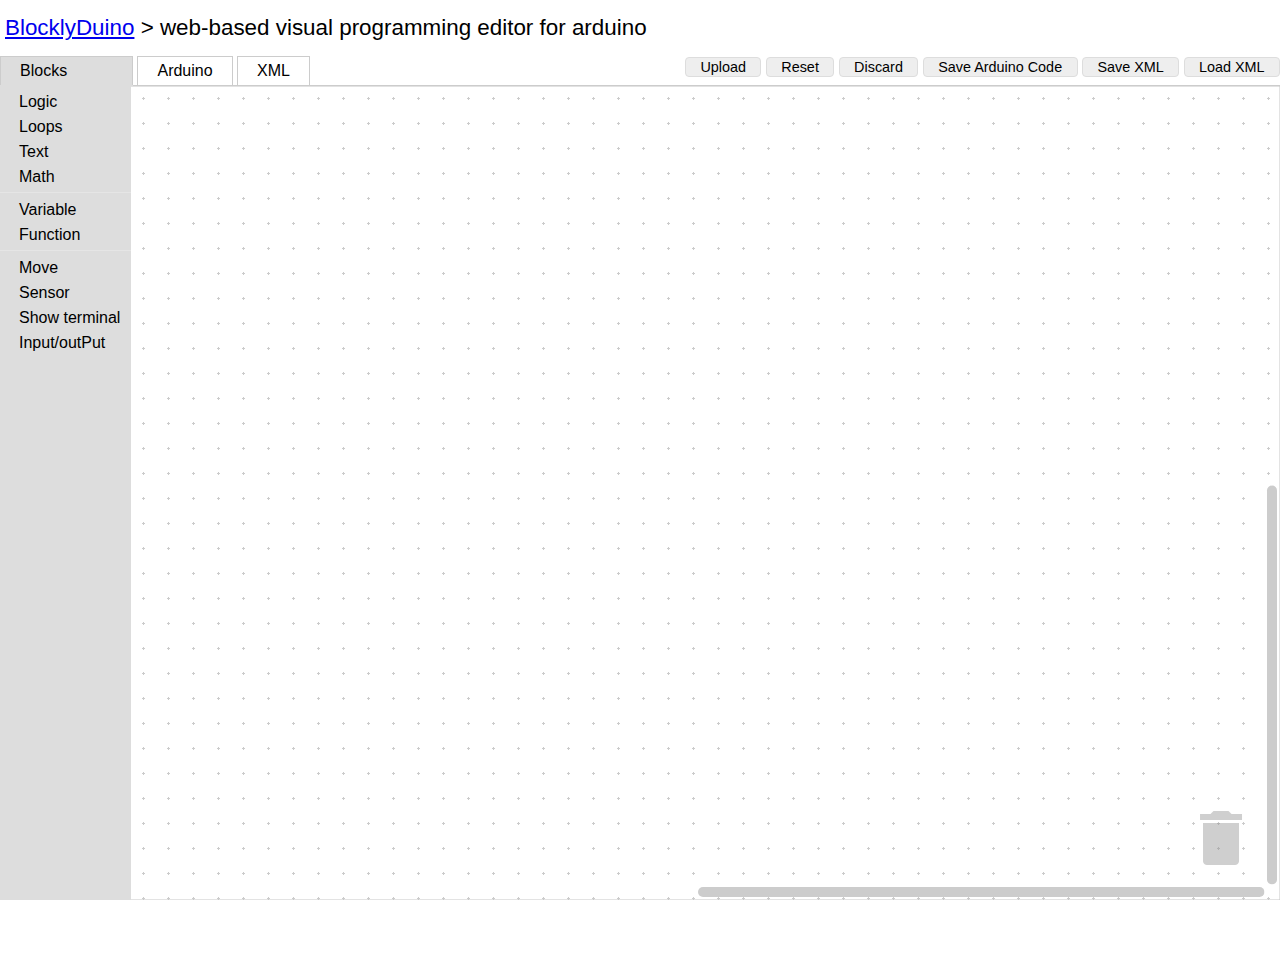
<file: blockly/apps/blocklyduino/index.html>
<!DOCTYPE HTML>
<html>
<head>
  <meta charset="utf-8">
  <title>BlocklyDuino</title>
  <script type="text/javascript" src="../../blockly_compressed.js"></script>
  <script type="text/javascript" src="../../blocks_compressed.js"></script>
  <script type="text/javascript" src="../../arduino_compressed.js"></script>
  <script type="text/javascript" src="../../msg/js/en.js"></script>
  <script type="text/javascript" src="Blob.js"></script>
  <script type="text/javascript" src="spin.js"></script>
  <script type="text/javascript" src="FileSaver.min.js"></script>
  <script type="text/javascript" src="blockly_helper.js"></script>
  <script>

/**
 * List of tab names.
 * @private
 */
var TABS_ = ['blocks', 'arduino', 'xml'];

var selected = 'blocks';

/**
 * Switch the visible pane when a tab is clicked.
 * @param {string} clickedName Name of tab clicked.
 */
function tabClick(clickedName) {
  // If the XML tab was open, save and render the content.
  if (document.getElementById('tab_xml').className == 'tabon') {
    var xmlTextarea = document.getElementById('content_xml');
    var xmlText = xmlTextarea.value;
    var xmlDom = null;
    try {
      xmlDom = Blockly.Xml.textToDom(xmlText);
    } catch (e) {
      var q =
          window.confirm('Error parsing XML:\n' + e + '\n\nAbandon changes?');
      if (!q) {
        // Leave the user on the XML tab.
        return;
      }
    }
    if (xmlDom) {
      Blockly.mainWorkspace.clear();
      Blockly.Xml.domToWorkspace(Blockly.mainWorkspace, xmlDom);
    }
  }

  if (document.getElementById('tab_blocks').className == 'tabon') {
    Blockly.mainWorkspace.setVisible(false);
  }
  // Deselect all tabs and hide all panes.
  for (var i = 0; i < TABS_.length; i++) {
    var name = TABS_[i];
    document.getElementById('tab_' + name).className = 'taboff';
    document.getElementById('content_' + name).style.visibility = 'hidden';
  }

 // Select the active tab.
  selected = clickedName;
  document.getElementById('tab_' + clickedName).className = 'tabon';
  // Show the selected pane.
  document.getElementById('content_' + clickedName).style.visibility =
      'visible';
  renderContent();
  if (clickedName == 'blocks') {
    Blockly.mainWorkspace.setVisible(true);
  }
 Blockly.fireUiEvent(window, 'resize');
}

/**
 * Populate the currently selected pane with content generated from the blocks.
 */
function renderContent() {
  var content = document.getElementById('content_' + selected);
  // Initialize the pane.
  if (content.id == 'content_blocks') {
    // If the workspace was changed by the XML tab, Firefox will have performed
    // an incomplete rendering due to Blockly being invisible.  Rerender.
    Blockly.mainWorkspace.render();
  } else if (content.id == 'content_xml') {
    var xmlTextarea = document.getElementById('content_xml');
    var xmlDom = Blockly.Xml.workspaceToDom(Blockly.mainWorkspace);
    var xmlText = Blockly.Xml.domToPrettyText(xmlDom);
    xmlTextarea.value = xmlText;
    xmlTextarea.focus();
  /*} else if (content.id == 'content_javascript') {
    content.innerHTML = Blockly.JavaScript.workspaceToCode();
  } else if (content.id == 'content_dart') {
    content.innerHTML = Blockly.Dart.workspaceToCode();
  } else if (content.id == 'content_python') {
    content.innerHTML = Blockly.Python.workspaceToCode();*/
  } else if (content.id == 'content_arduino') {
    //content.innerHTML = Blockly.Arduino.workspaceToCode();
    var arduinoTextarea = document.getElementById('content_arduino');
    arduinoTextarea.value = Blockly.Arduino.workspaceToCode();
    arduinoTextarea.focus();
  }
}

/**
 * Compute the absolute coordinates and dimensions of an HTML element.
 * @param {!Element} element Element to match.
 * @return {!Object} Contains height, width, x, and y properties.
 * @private
 */
function getBBox_(element) {
  var height = element.offsetHeight;
  var width = element.offsetWidth;
  var x = 0;
  var y = 0;
  do {
    x += element.offsetLeft;
    y += element.offsetTop;
    element = element.offsetParent;
  } while (element);
  return {
    height: height,
    width: width,
    x: x,
    y: y
  };
}

/**
 * Initialize Blockly.  Called on page load.
 */
function init() {
  //window.onbeforeunload = function() {
  //  return 'Leaving this page will result in the loss of your work.';
  //};

  var container = document.getElementById('content_area');
  var onresize = function(e) {
    var bBox = getBBox_(container);
    for (var i = 0; i < TABS_.length; i++) {
      var el = document.getElementById('content_' + TABS_[i]);
      el.style.top = bBox.y + 'px';
      el.style.left = bBox.x + 'px';
      // Height and width need to be set, read back, then set again to
      // compensate for scrollbars.
      el.style.height = bBox.height + 'px';
      el.style.height = (2 * bBox.height - el.offsetHeight) + 'px';
      el.style.width = bBox.width + 'px';
      el.style.width = (2 * bBox.width - el.offsetWidth) + 'px';
    }
    // Make the 'Blocks' tab line up with the toolbox.
    if (Blockly.mainWorkspace.toolbox_.width) {
      document.getElementById('tab_blocks').style.minWidth =
          (Blockly.mainWorkspace.toolbox_.width - 38) + 'px';
          // Account for the 19 pixel margin and on each side.
    }
  };
  window.addEventListener('resize', onresize, false);

  var toolbox = document.getElementById('toolbox');
  Blockly.inject(document.getElementById('content_blocks'),
      {grid:
          {spacing: 25,
           length: 3,
           colour: '#ccc',
           snap: true},
       media: '../../media/',
       toolbox: toolbox});

  auto_save_and_restore_blocks();

  //load from url parameter (single param)
  //http://stackoverflow.com/questions/2090551/parse-query-string-in-javascript
  var dest = unescape(location.search.replace(/^.*\=/, '')).replace(/\+/g, " ");
  if(dest){
    load_by_url(dest);
  }
}
  </script>
  <style>
    html, body {
      height: 100%;
    }
    body {
      background-color: #fff;
      font-family: sans-serif;
      margin: 0;
      overflow: hidden;
    }
    h1 {
      font-weight: normal;
      font-size: 140%;
      margin-left: 5px;
      margin-right: 5px;
    }

    /* Tabs */
    #tabRow>td {
      border: 1px solid #ccc;
    }
    td.tabon {
      border-bottom-color: #ddd !important;
      background-color: #ddd;
      padding: 5px 19px;
    }
    td.taboff {
      cursor: pointer;
      padding: 5px 19px;
    }
    td.taboff:hover {
      background-color: #eee;
    }
    td.tabmin {
      border-top-style: none !important;
      border-left-style: none !important;
      border-right-style: none !important;
    }
    td.tabmax {
      border-top-style: none !important;
      border-left-style: none !important;
      border-right-style: none !important;
      width: 99%;
      text-align: right;
    }

    table {
      border-collapse: collapse;
      margin: 0;
      padding: 0;
      border: none;
    }
    td {
      padding: 0;
      vertical-align: top;
    }
    .content {
      visibility: hidden;
      margin: 0;
      padding: 1ex;
      position: absolute;
      direction: ltr;
    }
    pre.content {
      overflow: scroll;
    }
    #content_blocks {
      padding: 0;
    }
    .blocklySvg {
      border-top: none !important;
    }
    #content_xml {
      resize: none;
      outline: none;
      border: none;
      font-family: monospace;
      overflow: scroll;
    }
    button {
      padding: 1px 1em;
      font-size: 90%;
      border-radius: 4px;
      border: 1px solid #ddd;
      background-color: #eee;
      color: black;
    }
    button.launch {
      border: 1px solid #d43;
      background-color: #d43;
      color: white;
    }
    button:active {
      border: 1px solid blue !important;
    }
    button:hover {
      box-shadow: 2px 2px 5px #888;
    }
  </style>
</head>
<body onload="init()">
  <table height="100%" width="100%">
    <tr>
      <td>
        <h1><a href="https://github.com/gasolin/BlocklyDuino/wiki">BlocklyDuino</a> &gt; web-based visual programming editor for arduino</h1>
      </td>
    </tr>
    <tr>
      <td>
        <table width="100%">
          <tr id="tabRow" height="1em">
            <td id="tab_blocks" class="tabon" onclick="tabClick('blocks')">Blocks</td>
            <td class="tabmin">&nbsp;</td>
            <!--td id="tab_javascript" class="taboff" onclick="tabClick(this.id)">JavaScript</td>
            <td class="tabmin">&nbsp;</td-->
            <!--td id="tab_dart" class="taboff" onclick="tabClick(this.id)">Dart</td>
            <td class="tabmin">&nbsp;</td>
            <td id="tab_python" class="taboff" onclick="tabClick(this.id)">Python</td>
            <td class="tabmin">&nbsp;</td-->
            <td id="tab_arduino" class="taboff" onclick="tabClick('arduino')">Arduino</td>
            <td class="tabmin">&nbsp;</td>
            <td id="tab_xml" class="taboff" onclick="tabClick('xml')">XML</td>
            <td class="tabmax">
              <button type="button" onclick="uploadClick()">Upload</button>
              <button type="button" onclick="resetClick()">Reset</button>
              <button onclick="discard()">Discard</button>
              <button onclick="saveCode()">Save Arduino Code</button>
              <button onclick="save()">Save XML</button>
              <button id="fakeload">Load XML</button>
              <input type="file" id="load" style="display: none;"/>
              <!--button class="launch" onclick="runJS()">Run Program</button-->
            </td>
          </tr>
        </table>
      </td>
    </tr>
    <tr>
      <td height="99%" id="content_area"></td>
    </tr>
  </table>
  <div id="content_blocks" class="content"></div>
  <textarea id="content_arduino" class="content" readonly wrap="off"></textarea>
  <textarea id="content_xml" class="content" wrap="off"></textarea>

  <xml xmlns="https://developers.google.com/blockly/xml" id="toolbox" style="display: none">
    <category name="Logic">
      <block type="controls_if"></block>
      <block type="logic_compare"></block>
      <block type="logic_operation"></block>
      <block type="logic_boolean"></block>
      <block type="logic_null"></block>
    </category>
    <category name="Loops">
      <block type="controls_repeat_ext">
        <value name="TIMES">
          <shadow type="math_number">
            <field name="NUM">10</field>
          </shadow>
        </value>
      </block>
      <block type="controls_whileUntil"></block>
      <block type="controls_for">
        <value name="FROM">
          <shadow type="math_number">
            <field name="NUM">1</field>
          </shadow>
        </value>
        <value name="TO">
          <shadow type="math_number">
            <field name="NUM">10</field>
          </shadow>
        </value>
        <value name="BY">
          <shadow type="math_number">
            <field name="NUM">1</field>
          </shadow>
        </value>
      </block>
      <block type="controls_forEach"></block>
      <block type="controls_flow_statements"></block>
    </category>
    <category name="Text">
      <block type="text"></block>      
    </category>
    <category name="Math">
      <block type="math_number"></block>
      <block type="math_arithmetic"></block>
    </category>    
    <sep></sep>
    <category name="Variable" custom="VARIABLE"></category>
    <category name="Function" custom="PROCEDURE"></category>
    <sep></sep>
    <category name="Move">
      <block type="motor_port"></block>
      <block type="servo_move"></block>
      <block type="servo_read_degrees"></block>
    </category>
    <category name="Sensor">
      <block type="ultrasonic_sensor"></block>
      <block type="temperature_sensor"></block>
    </category>
    <category name="Show terminal">
      <block type="serial_print"></block>
    </category>
    <category name="Input/outPut">
      <block type="inout_digital_write"></block>
      <block type="inout_digital_read"></block>
      <block type="inout_analog_write"></block>
      <block type="inout_analog_read"></block>
      <block type="temperature_sensor"></block>
    </category>
  </xml>
</body>
</html>
</file>
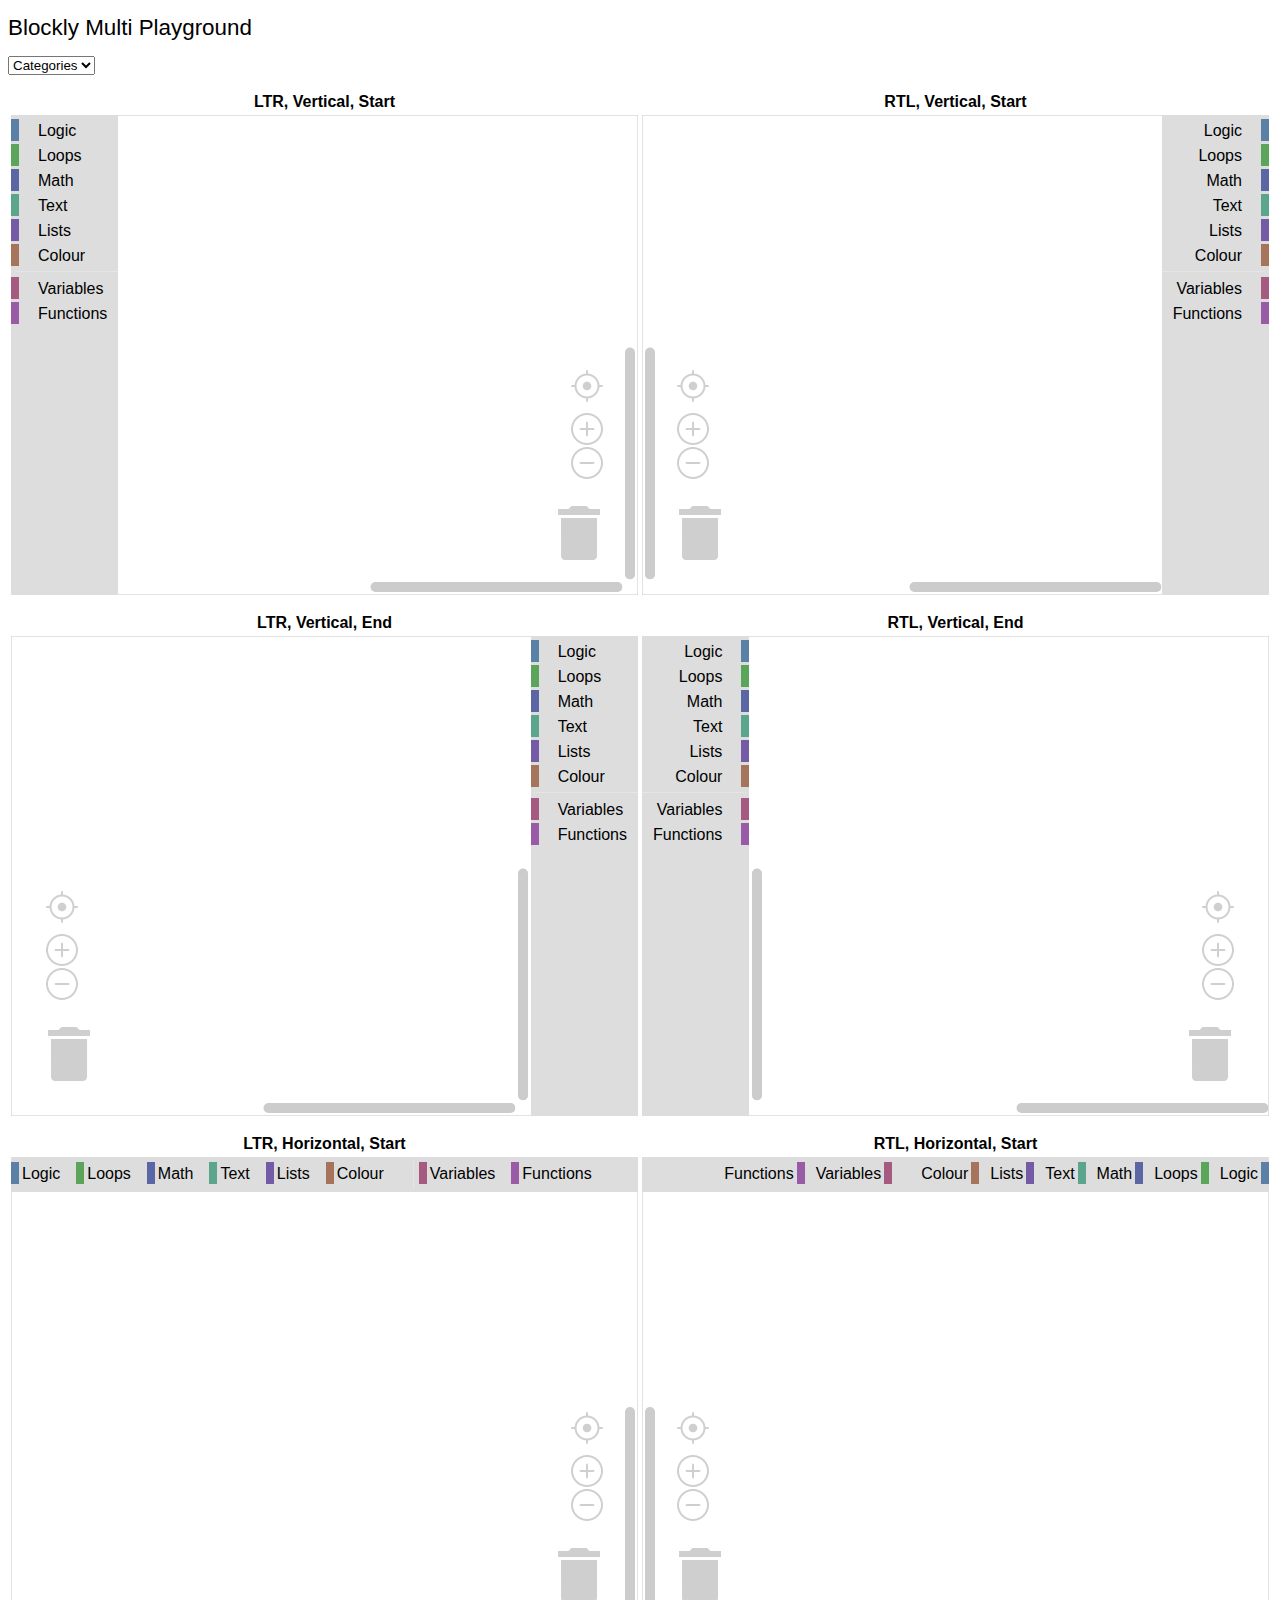
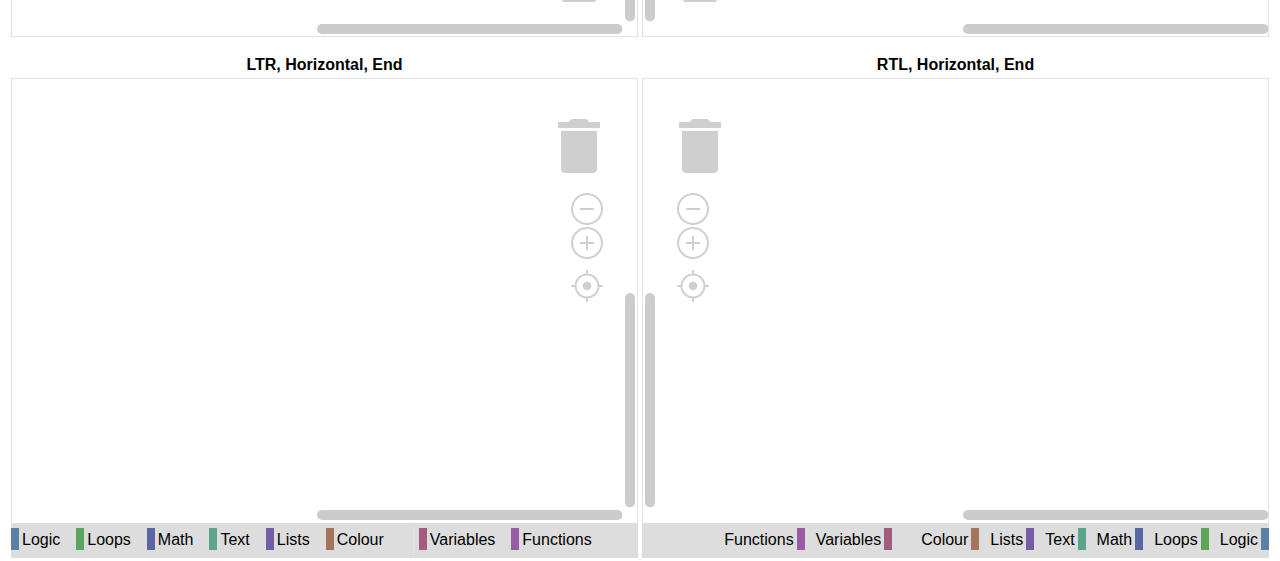
<file: blockly/tests/multi_playground.html>
<!DOCTYPE html>
<html>
<head>
<meta charset="utf-8">
<title>Multi-toolbox Playground</title>
<script src="../blockly_uncompressed.js"></script>
<script src="../msg/messages.js"></script>
<script src="../blocks/logic.js"></script>
<script src="../blocks/loops.js"></script>
<script src="../blocks/math.js"></script>
<script src="../blocks/text.js"></script>
<script src="../blocks/lists.js"></script>
<script src="../blocks/colour.js"></script>
<script src="../blocks/variables.js"></script>
<script src="../blocks/procedures.js"></script>
<script>
'use strict';
var options = {
  comments: true,
  collapse: true,
  disable: true,
  maxBlocks: Infinity,
  media: '../media/',
  oneBasedIndex: true,
  readOnly: false,
  //rtl: false,
  scrollbars: true,
  trashcan: true,
  //toolbox: null,
  //horizontalLayout: false,
  //toolboxPosition: 'start',
  zoom: {
    controls: true,
    wheel: false,
    startScale: 1.0,
    maxScale: 4,
    minScale: 0.25,
    scaleSpeed: 1.1
  }
};

function start() {
  var match = location.search.match(/toolbox=([^&]+)/);
  var toolbox =
      document.getElementById('toolbox-' + (match ? match[1] : 'categories'));
  document.forms.options.elements.toolbox.selectedIndex =
      Number(toolbox.getElementsByTagName('category').length == 0);
  startBlocklyInstance('VertStartLTR', false, false, 'start', toolbox);
  startBlocklyInstance('VertStartRTL', true, false, 'start', toolbox);

  startBlocklyInstance('VertEndLTR', false, false, 'end', toolbox);
  startBlocklyInstance('VertEndRTL', true, false, 'end', toolbox);

  startBlocklyInstance('HorizontalStartLTR', false, true, 'start', toolbox);
  startBlocklyInstance('HorizontalStartRTL', true, true, 'start', toolbox);

  startBlocklyInstance('HorizontalEndLTR', false, true, 'end', toolbox);
  startBlocklyInstance('HorizontalEndRTL', true, true, 'end', toolbox);
}

function startBlocklyInstance(suffix, rtl, horizontalLayout, position,
    toolbox) {
  options.rtl = rtl;
  options.toolbox = toolbox;
  options.horizontalLayout = horizontalLayout;
  options.toolboxPosition = position;
  Blockly.inject('blocklyDiv' + suffix, options);
}
</script>

<style>
html, body {
  height: 100%;
}
body {
  background-color: #fff;
  font-family: sans-serif;
}
h1 {
  font-weight: normal;
  font-size: 140%;
}

#octaweb {
  width: 100%;
}
#octaweb th {
  padding-top: 1em;
  width: 50%;
}
#octaweb td {
  width: 50%;
}
#octaweb td >div {
  height: 480px;
  width: 100%;
}
</style>
</head>
<body onload="start()">
  <h1>Blockly Multi Playground</h1>

  <form id="options">
    <select name="toolbox" onchange="document.forms.options.submit()">
      <option value="categories">Categories</option>
      <option value="simple">Simple</option>
    </select>
  </form>

  <table id="octaweb">
    <tr>
      <th>LTR, Vertical, Start</th>
      <th>RTL, Vertical, Start</th>
    </tr>
    <tr>
      <td><div id="blocklyDivVertStartLTR"></div></td>
      <td><div id="blocklyDivVertStartRTL"></div></td>
    </tr>
    <tr>
      <th>LTR, Vertical, End</th>
      <th>RTL, Vertical, End</th>
    </tr>
    <tr>
      <td><div id="blocklyDivVertEndLTR"></div></td>
      <td><div id="blocklyDivVertEndRTL"></div></td>
    </tr>
    <tr>
      <th>LTR, Horizontal, Start</th>
      <th>RTL, Horizontal, Start</th>
    </tr>
    <tr>
      <td><div id="blocklyDivHorizontalStartLTR"></div></td>
      <td><div id="blocklyDivHorizontalStartRTL"></div></td>
    </tr>
    <tr>
      <th>LTR, Horizontal, End</th>
      <th>RTL, Horizontal, End</th>
    </tr>
    <tr>
      <td><div id="blocklyDivHorizontalEndLTR"></div></td>
      <td><div id="blocklyDivHorizontalEndRTL"></div></td>
    </tr>
  </table>

  <xml xmlns="https://developers.google.com/blockly/xml" id="toolbox-simple" style="display: none">
    <block type="controls_if"></block>
    <block type="logic_compare"></block>
    <!-- <block type="control_repeat"></block> -->
    <block type="logic_operation"></block>
    <block type="controls_repeat_ext">
      <value name="TIMES">
        <shadow type="math_number">
          <field name="NUM">10</field>
        </shadow>
      </value>
    </block>
    <block type="logic_operation"></block>
    <block type="logic_negate"></block>
    <block type="logic_boolean"></block>
    <block type="logic_null" disabled="true"></block>
    <block type="logic_ternary"></block>
  </xml>

  <xml xmlns="https://developers.google.com/blockly/xml" id="toolbox-categories" style="display: none">
    <category name="Logic" categorystyle="logic_category">
      <block type="controls_if"></block>
      <block type="logic_compare"></block>
      <block type="logic_operation"></block>
      <block type="logic_negate"></block>
      <block type="logic_boolean"></block>
      <block type="logic_null" disabled="true"></block>
      <block type="logic_ternary"></block>
    </category>
    <category name="Loops" categorystyle="loop_category">
      <block type="controls_repeat_ext">
        <value name="TIMES">
          <shadow type="math_number">
            <field name="NUM">10</field>
          </shadow>
        </value>
      </block>
      <block type="controls_repeat" disabled="true"></block>
      <block type="controls_whileUntil"></block>
      <block type="controls_for">
        <value name="FROM">
          <shadow type="math_number">
            <field name="NUM">1</field>
          </shadow>
        </value>
        <value name="TO">
          <shadow type="math_number">
            <field name="NUM">10</field>
          </shadow>
        </value>
        <value name="BY">
          <shadow type="math_number">
            <field name="NUM">1</field>
          </shadow>
        </value>
      </block>
      <block type="controls_forEach"></block>
      <block type="controls_flow_statements"></block>
    </category>
    <category name="Math" categorystyle="math_category">
      <block type="math_number" gap="32">
        <field name="NUM">123</field>
      </block>
      <block type="math_arithmetic">
        <value name="A">
          <shadow type="math_number">
            <field name="NUM">1</field>
          </shadow>
        </value>
        <value name="B">
          <shadow type="math_number">
            <field name="NUM">1</field>
          </shadow>
        </value>
      </block>
      <block type="math_single">
        <value name="NUM">
          <shadow type="math_number">
            <field name="NUM">9</field>
          </shadow>
        </value>
      </block>
      <block type="math_trig">
        <value name="NUM">
          <shadow type="math_number">
            <field name="NUM">45</field>
          </shadow>
        </value>
      </block>
      <block type="math_constant"></block>
      <block type="math_number_property">
        <value name="NUMBER_TO_CHECK">
          <shadow type="math_number">
            <field name="NUM">0</field>
          </shadow>
        </value>
      </block>
      <block type="math_round">
        <value name="NUM">
          <shadow type="math_number">
            <field name="NUM">3.1</field>
          </shadow>
        </value>
      </block>
      <block type="math_on_list"></block>
      <block type="math_modulo">
        <value name="DIVIDEND">
          <shadow type="math_number">
            <field name="NUM">64</field>
          </shadow>
        </value>
        <value name="DIVISOR">
          <shadow type="math_number">
            <field name="NUM">10</field>
          </shadow>
        </value>
      </block>
      <block type="math_constrain">
        <value name="VALUE">
          <shadow type="math_number">
            <field name="NUM">50</field>
          </shadow>
        </value>
        <value name="LOW">
          <shadow type="math_number">
            <field name="NUM">1</field>
          </shadow>
        </value>
        <value name="HIGH">
          <shadow type="math_number">
            <field name="NUM">100</field>
          </shadow>
        </value>
      </block>
      <block type="math_random_int">
        <value name="FROM">
          <shadow type="math_number">
            <field name="NUM">1</field>
          </shadow>
        </value>
        <value name="TO">
          <shadow type="math_number">
            <field name="NUM">100</field>
          </shadow>
        </value>
      </block>
      <block type="math_random_float"></block>
      <block type="math_atan2">
        <value name="X">
          <shadow type="math_number">
            <field name="NUM">1</field>
          </shadow>
        </value>
        <value name="Y">
          <shadow type="math_number">
            <field name="NUM">1</field>
          </shadow>
        </value>
      </block>
    </category>
    <category name="Text" categorystyle="text_category">
      <block type="text"></block>
      <block type="text_multiline"></block>
      <block type="text_join"></block>
      <block type="text_append">
        <value name="TEXT">
          <shadow type="text"></shadow>
        </value>
      </block>
      <block type="text_length">
        <value name="VALUE">
          <shadow type="text">
            <field name="TEXT">abc</field>
          </shadow>
        </value>
      </block>
      <block type="text_isEmpty">
        <value name="VALUE">
          <shadow type="text">
            <field name="TEXT"></field>
          </shadow>
        </value>
      </block>
      <block type="text_indexOf">
        <value name="VALUE">
          <block type="variables_get">
            <field name="VAR">text</field>
          </block>
        </value>
        <value name="FIND">
          <shadow type="text">
            <field name="TEXT">abc</field>
          </shadow>
        </value>
      </block>
      <block type="text_charAt">
        <value name="VALUE">
          <block type="variables_get">
            <field name="VAR">text</field>
          </block>
        </value>
      </block>
      <block type="text_getSubstring">
        <value name="STRING">
          <block type="variables_get">
            <field name="VAR">text</field>
          </block>
        </value>
      </block>
      <block type="text_changeCase">
        <value name="TEXT">
          <shadow type="text">
            <field name="TEXT">abc</field>
          </shadow>
        </value>
      </block>
      <block type="text_trim">
        <value name="TEXT">
          <shadow type="text">
            <field name="TEXT">abc</field>
          </shadow>
        </value>
      </block>
      <block type="text_print">
        <value name="TEXT">
          <shadow type="text">
            <field name="TEXT">abc</field>
          </shadow>
        </value>
      </block>
      <block type="text_prompt_ext">
        <value name="TEXT">
          <shadow type="text">
            <field name="TEXT">abc</field>
          </shadow>
        </value>
      </block>
    </category>
    <category name="Lists" categorystyle="list_category">
      <block type="lists_create_with">
        <mutation items="0"></mutation>
      </block>
      <block type="lists_create_with"></block>
      <block type="lists_repeat">
        <value name="NUM">
          <shadow type="math_number">
            <field name="NUM">5</field>
          </shadow>
        </value>
      </block>
      <block type="lists_length"></block>
      <block type="lists_isEmpty"></block>
      <block type="lists_indexOf">
        <value name="VALUE">
          <block type="variables_get">
            <field name="VAR">list</field>
          </block>
        </value>
      </block>
      <block type="lists_getIndex">
        <value name="VALUE">
          <block type="variables_get">
            <field name="VAR">list</field>
          </block>
        </value>
      </block>
      <block type="lists_setIndex">
        <value name="LIST">
          <block type="variables_get">
            <field name="VAR">list</field>
          </block>
        </value>
      </block>
      <block type="lists_getSublist">
        <value name="LIST">
          <block type="variables_get">
            <field name="VAR">list</field>
          </block>
        </value>
      </block>
      <block type="lists_split">
        <value name="DELIM">
          <shadow type="text">
            <field name="TEXT">,</field>
          </shadow>
        </value>
      </block>
      <block type="lists_sort"></block>
    </category>
    <category name="Colour" categorystyle="colour_category">
      <block type="colour_picker"></block>
      <block type="colour_random"></block>
      <block type="colour_rgb">
        <value name="RED">
          <shadow type="math_number">
            <field name="NUM">100</field>
          </shadow>
        </value>
        <value name="GREEN">
          <shadow type="math_number">
            <field name="NUM">50</field>
          </shadow>
        </value>
        <value name="BLUE">
          <shadow type="math_number">
            <field name="NUM">0</field>
          </shadow>
        </value>
      </block>
      <block type="colour_blend">
        <value name="COLOUR1">
          <shadow type="colour_picker">
            <field name="COLOUR">#ff0000</field>
          </shadow>
        </value>
        <value name="COLOUR2">
          <shadow type="colour_picker">
            <field name="COLOUR">#3333ff</field>
          </shadow>
        </value>
        <value name="RATIO">
          <shadow type="math_number">
            <field name="NUM">0.5</field>
          </shadow>
        </value>
      </block>
    </category>
    <sep></sep>
    <category name="Variables" categorystyle="variable_category" custom="VARIABLE"></category>
    <category name="Functions" categorystyle="procedure_category" custom="PROCEDURE"></category>
  </xml>
</body>
</html>
</file>
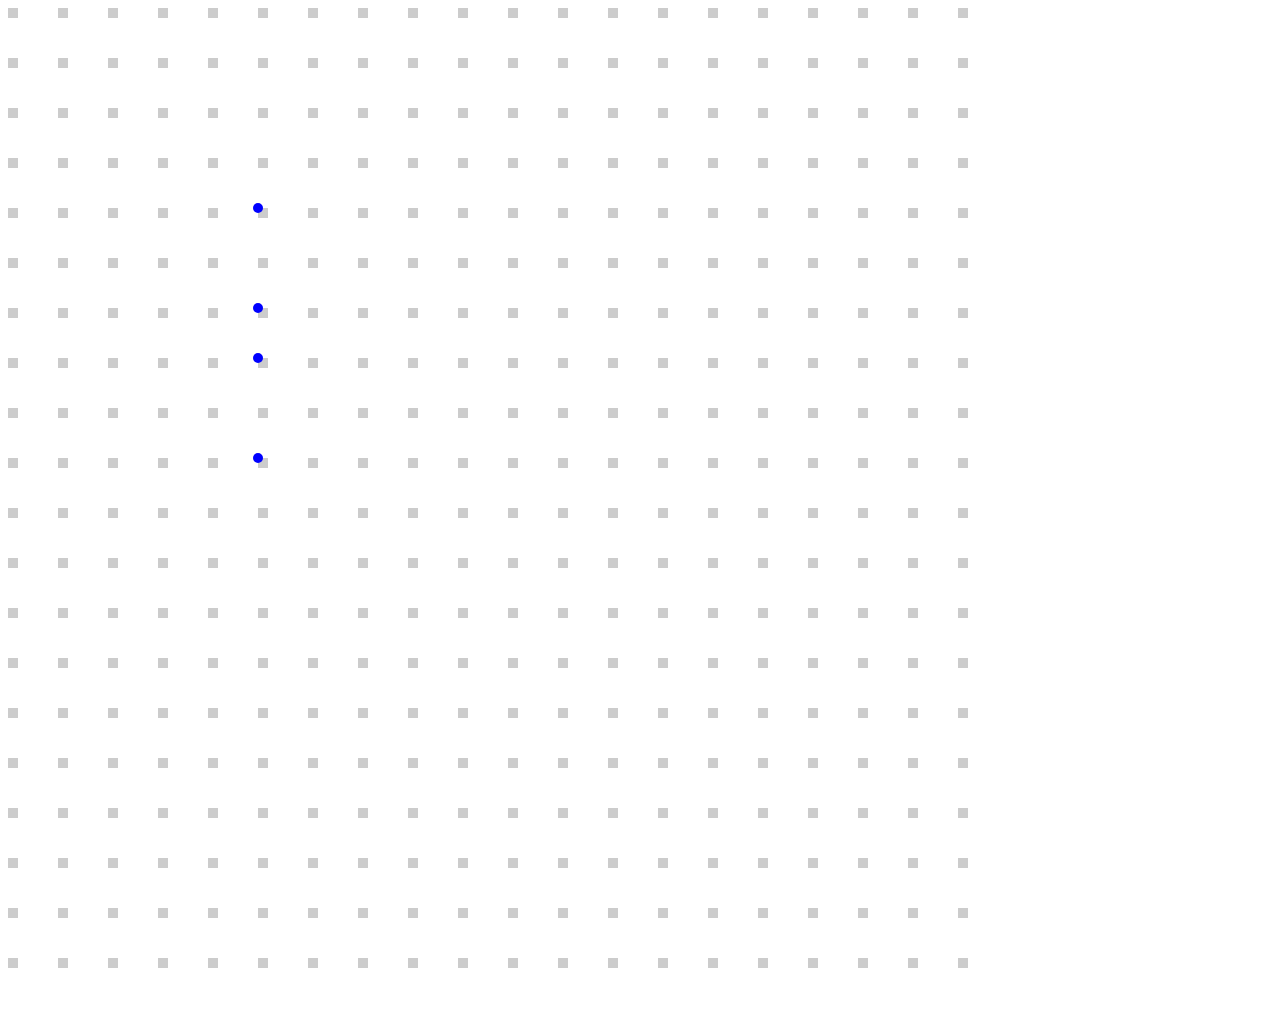
<file: blockly/tests/rendering/svg_paths.html>
<!DOCTYPE html>
<!--
@license
Copyright 2019 Google LLC

Licensed under the Apache License, Version 2.0 (the "License");
you may not use this file except in compliance with the License.
You may obtain a copy of the License at

 http://www.apache.org/licenses/LICENSE-2.0

Unless required by applicable law or agreed to in writing, software
distributed under the License is distributed on an "AS IS" BASIS,
WITHOUT WARRANTIES OR CONDITIONS OF ANY KIND, either express or implied.
See the License for the specific language governing permissions and
limitations under the License.
-->
<html>
<head>
  <meta charset="utf-8">
  <title>SVG Path Playground</title>
  <script src="../../blockly_uncompressed.js"></script>

  <style>
    html, body {
      height: 100%;
    }
    body {
      background-color: #fff;
      font-family: sans-serif;
      overflow: hidden;
    }
    .pathDebugClass {
      stroke-width: 1px;
      stroke: black;
      fill: none;
    }
    .lineStartMarker {
      fill: blue;
    }
  </style>

<script>
'use strict';
var svgSpace;

function addPathAt(path, x, y) {
  var group = Blockly.utils.dom.createSvgElement('g',
      {
        'transform': 'translate(' + (x + 50) + ', ' + y + ')'
      }, svgSpace);
  Blockly.utils.dom.createSvgElement('path', {
    'd': 'M 0,0 ' + path,
    'marker-start': 'url(#startDot)',
    'marker-end': 'url(#endDot)',
    'class': 'pathDebugClass'
  },
  group);


  return group;
}

function start() {
  svgSpace = document.getElementById('workspace');
  addPathAt(Blockly.BlockSvg.START_HAT_PATH, 0, 40);
  addPathAt(Blockly.BlockSvg.NOTCH_PATH_LEFT, 0, 60);
  addPathAt(Blockly.BlockSvg.NOTCH_PATH_RIGHT, 0, 70);
  addPathAt(Blockly.BlockSvg.INNER_TOP_LEFT_CORNER, 0, 90);
}
</script>

</head>

<body onload="start()">

  <svg xmlns="http://www.w4.org/2000/svg" version="1.1" width="1000px" height="1000px" viewBox="0 0 200 200" id="workspace">

    <defs>
      <!-- Background grid -->
      <pattern id="grid" patternUnits="userSpaceOnUse" width="10" height="10">
        <line stroke="#ccc" stroke-width="2" x1="0" y1="1" x2="2" y2="1"></line>
      </pattern>
      <!-- simple dot marker definitions -->
      <marker id="startDot" viewBox="0 0 10 10" refX="5" refY="5"
          markerWidth="5" markerHeight="5">
        <circle cx="5" cy="5" r="2" fill="red" />
      </marker>
      <marker id="endDot" viewBox="0 0 10 10" refX="5" refY="5"
          markerWidth="5" markerHeight="5">
        <circle cx="5" cy="5" r="2" fill="blue" />
      </marker>
    </defs>
    <rect x="0" y="0" width="1000" height="1000" style="fill:url(#grid);"></rect>
  </svg>
</body>
</file>
